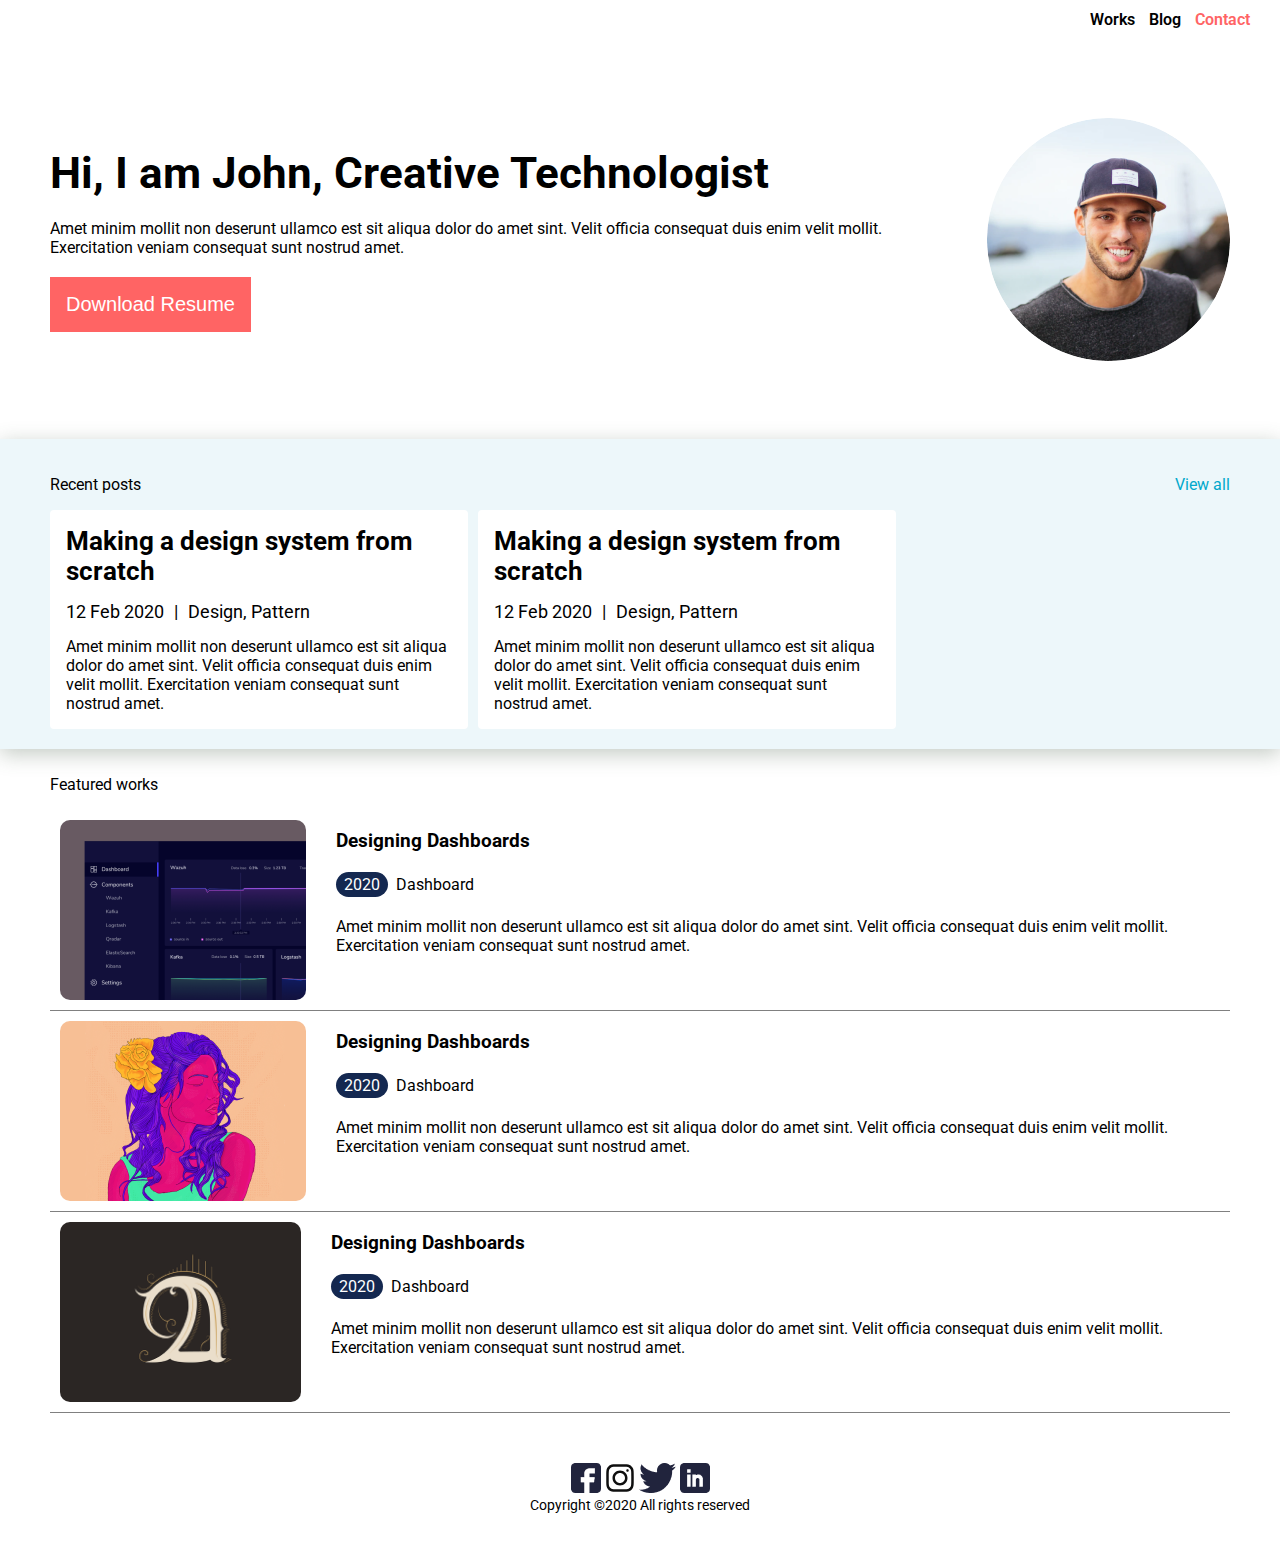
<file: index.html>
<!DOCTYPE html>
<html lang="en">
  <head>
    <meta charset="UTF-8" />
    <meta name="viewport" content="width=device-width, initial-scale=1.0" />
    <link rel="stylesheet" href="style01.css" />
    <title>Document</title>
  </head>
  <body>
    <div class="main-wrapper">
      <header>
        <nav>
          <a href="./works.html">Works</a>
          <a href="./blog.html">Blog</a>
          <a href="#" class="highlight">Contact</a>
        </nav>
        <img class="hamburger-button" src="./pics/hamburger-button.svg" alt="">
      </header>
      <div class="introduction">
        <div class="detail">
          <h1>Hi, I am John, Creative Technologist</h1>
          <p>
            Amet minim mollit non deserunt ullamco est sit aliqua dolor do amet
            sint. Velit officia consequat duis enim velit mollit. Exercitation
            veniam consequat sunt nostrud amet.
          </p>
          <button>Download Resume</button>
        </div>
        <img src="./pics/Profile.png" alt="" />
      </div>

      <!-- recentPost -->
      <div class="recent-post">
        <div class="title">
          <p>Recent posts</p>
          <a href="">View all</a>
        </div>
        <div class="post">
          <div class="card">
            <h3>Making a design system from scratch</h3>
            <div class="date-and-type">
              <div class="date">12 Feb 2020</div>
              <p>|</p>
              <div class="type">Design, Pattern</div>
            </div>
            <div class="description">
              Amet minim mollit non deserunt ullamco est sit aliqua dolor do
              amet sint. Velit officia consequat duis enim velit mollit.
              Exercitation veniam consequat sunt nostrud amet.
            </div>
          </div>
          <div class="card">
            <h3>Making a design system from scratch</h3>
            <div class="date-and-type">
              <div class="date">12 Feb 2020</div>
              <p>|</p>
              <div class="type">Design, Pattern</div>
            </div>
            <div class="description">
              Amet minim mollit non deserunt ullamco est sit aliqua dolor do
              amet sint. Velit officia consequat duis enim velit mollit.
              Exercitation veniam consequat sunt nostrud amet.
            </div>
          </div>
        </div>
      </div>

      <!-- Feature work -->
      <div class="featured-work">
        <div class="title">
          <p>Featured works</p>
        </div>
        <div class="work">
          <img src="./pics/designing-dashboard.png" alt="" />
          <div class="detail">
            <h3>Designing Dashboards</h3>
            <div class="year-worktype">
              <div class="year">2020</div>
              <div class="work-type">Dashboard</div>
            </div>
            <div class="description">
              Amet minim mollit non deserunt ullamco est sit aliqua dolor do
              amet sint. Velit officia consequat duis enim velit mollit.
              Exercitation veniam consequat sunt nostrud amet.
            </div>
          </div>
        </div>
        <div class="work">
          <img src="./pics/vibrant.png" alt="" />
          <div class="detail">
            <h3>Designing Dashboards</h3>
            <div class="year-worktype">
              <div class="year">2020</div>
              <div class="work-type">Dashboard</div>
            </div>
            <div class="description">
              Amet minim mollit non deserunt ullamco est sit aliqua dolor do
              amet sint. Velit officia consequat duis enim velit mollit.
              Exercitation veniam consequat sunt nostrud amet.
            </div>
          </div>
        </div>
        <div class="work">
          <img src="./pics/36-days.png" alt="" />
          <div class="detail">
            <h3>Designing Dashboards</h3>
            <div class="year-worktype">
              <div class="year">2020</div>
              <div class="work-type">Dashboard</div>
            </div>
            <div class="description">
              Amet minim mollit non deserunt ullamco est sit aliqua dolor do
              amet sint. Velit officia consequat duis enim velit mollit.
              Exercitation veniam consequat sunt nostrud amet.
            </div>
          </div>
        </div>
      </div>

      <!-- Footer -->
      <footer>
        <div class="social-media">
          <img src="./pics/fb.png" alt="" />
          <img src="./pics/igLogo.svg" alt="" />
          <img src="./pics/Twitter.png" alt="" />
          <img src="./pics/Linkedin.png" alt="" />
          <p>Copyright ©2020 All rights reserved</p>
        </div>
      </footer>
    </div>
  </body>
</html>
</file>
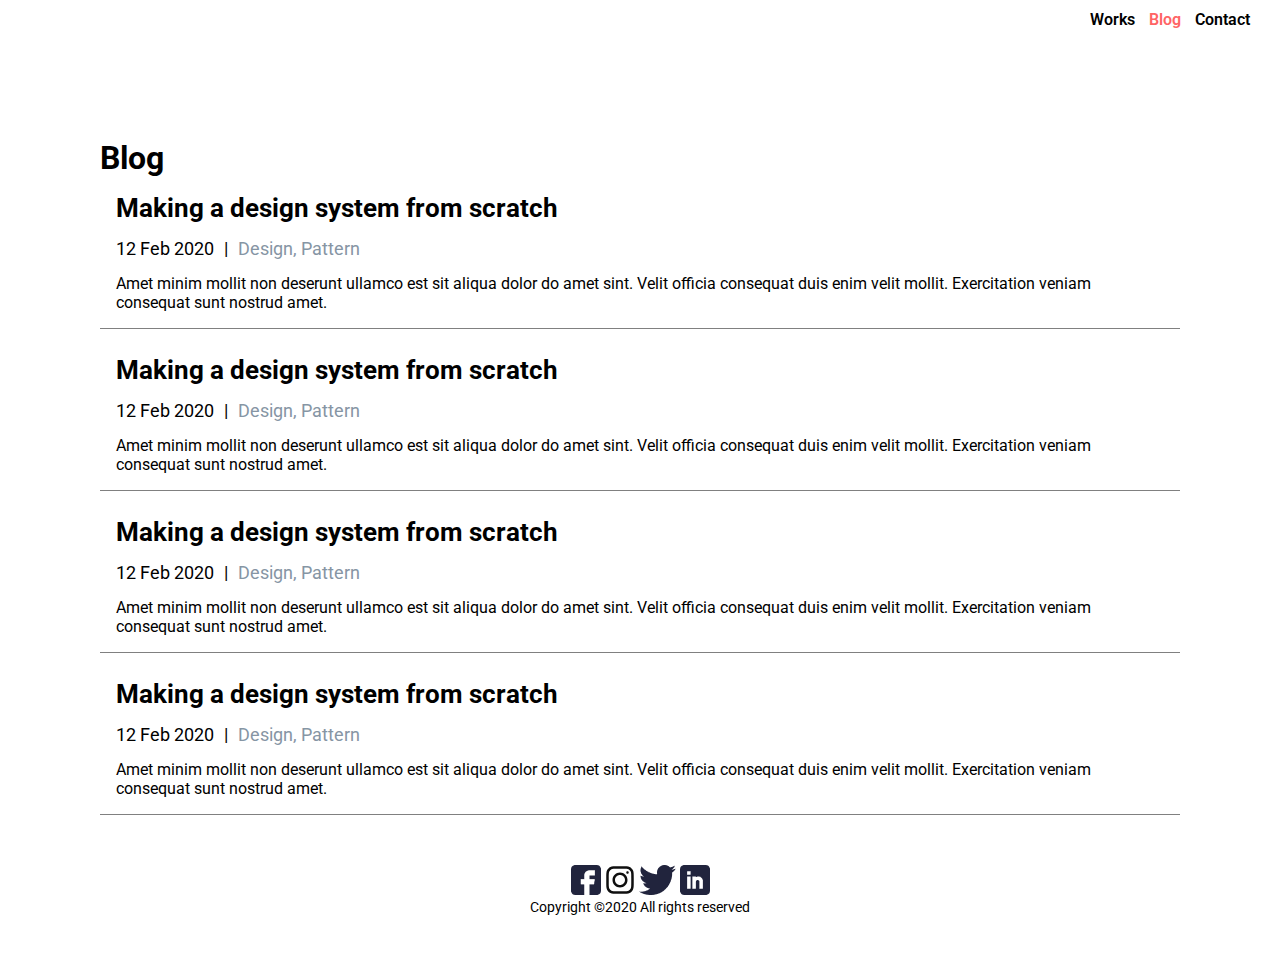
<file: blog.html>
<!DOCTYPE html>
<html lang="en">
  <head>
    <meta charset="UTF-8" />
    <meta name="viewport" content="width=device-width, initial-scale=1.0" />
    <link rel="stylesheet" href="style02.css" />
    <title>Document</title>
  </head>
  <body>
    <div class="main-wrapper">
        <!-- Header -->
      <header>
        <nav>
          <a href="./works.html">Works</a>
          <a href="#" class="highlight">Blog</a>
          <a href="index.html">Contact</a>
        </nav>
        <img class="hamburger-button" src="./pics/hamburger-button.svg" alt="">
      </header>

      <!-- content -->
      <div class="content">
        <div class="recent-post">
            <h1>Blog</h1>
            <div class="post">
              <div class="card">
                <h3>Making a design system from scratch</h3>
                <div class="date-and-type">
                  <div class="date">12 Feb 2020</div>
                  <p>|</p>
                  <div class="type">Design, Pattern</div>
                </div>
                <div class="description">
                  Amet minim mollit non deserunt ullamco est sit aliqua dolor do
                  amet sint. Velit officia consequat duis enim velit mollit.
                  Exercitation veniam consequat sunt nostrud amet.
                </div>
              </div>
              <div class="card">
                <h3>Making a design system from scratch</h3>
                <div class="date-and-type">
                  <div class="date">12 Feb 2020</div>
                  <p>|</p>
                  <div class="type">Design, Pattern</div>
                </div>
                <div class="description">
                  Amet minim mollit non deserunt ullamco est sit aliqua dolor do
                  amet sint. Velit officia consequat duis enim velit mollit.
                  Exercitation veniam consequat sunt nostrud amet.
                </div>
              </div>
              <div class="card">
                <h3>Making a design system from scratch</h3>
                <div class="date-and-type">
                  <div class="date">12 Feb 2020</div>
                  <p>|</p>
                  <div class="type">Design, Pattern</div>
                </div>
                <div class="description">
                  Amet minim mollit non deserunt ullamco est sit aliqua dolor do
                  amet sint. Velit officia consequat duis enim velit mollit.
                  Exercitation veniam consequat sunt nostrud amet.
                </div>
              </div>
              <div class="card">
                <h3>Making a design system from scratch</h3>
                <div class="date-and-type">
                  <div class="date">12 Feb 2020</div>
                  <p>|</p>
                  <div class="type">Design, Pattern</div>
                </div>
                <div class="description">
                  Amet minim mollit non deserunt ullamco est sit aliqua dolor do
                  amet sint. Velit officia consequat duis enim velit mollit.
                  Exercitation veniam consequat sunt nostrud amet.
                </div>
              </div>
            </div>
          </div>
      </div>

      <!-- Footer -->
      <footer>
        <div class="social-media">
          <img src="./pics/fb.png" alt="" />
          <img src="./pics/igLogo.svg" alt="" />
          <img src="./pics/Twitter.png" alt="" />
          <img src="./pics/Linkedin.png" alt="" />
          <p>Copyright ©2020 All rights reserved</p>
        </div>
      </footer>
    </div>
  </body>
</html>
</file>
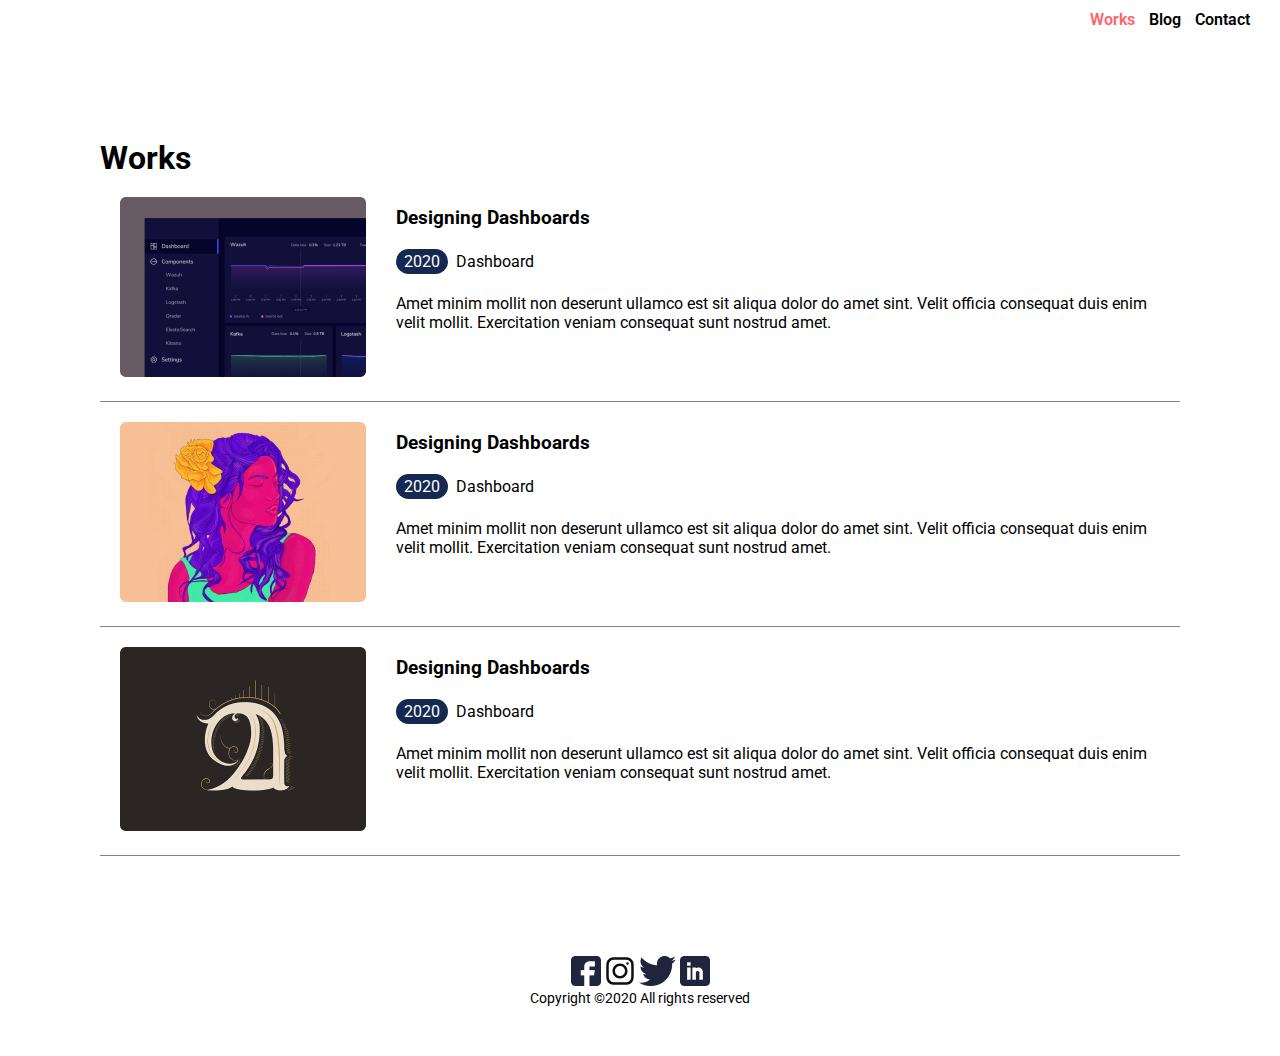
<file: works.html>
<!DOCTYPE html>
<html lang="en">
  <head>
    <meta charset="UTF-8" />
    <meta name="viewport" content="width=device-width, initial-scale=1.0" />
    <link rel="stylesheet" href="style03.css" />
    <title>Document</title>
  </head>
  <body>
    <div class="main-wrapper">
      <header>
        <nav>
          <a href="#" class="highlight">Works</a>
          <a href="./blog.html">Blog</a>
          <a href="./index.html">Contact</a>
        </nav>
        <img class="hamburger-button" src="./pics/hamburger-button.svg" alt="">
      </header>
      <div class="content">
        <h1>Works</h1>
        <div class="work">
          <div class="img-card">
            <img src="./pics/designing-dashboard.png" alt="" />
          </div>
          <div class="detail">
            <h3>Designing Dashboards</h3>
            <div class="year-worktype">
              <div class="year">2020</div>
              <div class="work-type">Dashboard</div>
            </div>
            <div class="description">
              Amet minim mollit non deserunt ullamco est sit aliqua dolor do
              amet sint. Velit officia consequat duis enim velit mollit.
              Exercitation veniam consequat sunt nostrud amet.
            </div>
          </div>
        </div>
        <div class="work">
          <div class="img-card">
            <img src="./pics/vibrant.png" alt="" />
          </div>
            <div class="detail">
              <h3>Designing Dashboards</h3>
              <div class="year-worktype">
                <div class="year">2020</div>
                <div class="work-type">Dashboard</div>
              </div>
              <div class="description">
                Amet minim mollit non deserunt ullamco est sit aliqua dolor do
                amet sint. Velit officia consequat duis enim velit mollit.
                Exercitation veniam consequat sunt nostrud amet.
              </div>
            </div>
          </div>
          <div class="work">
            <div class="img-card">
              <img src="./pics/36-days.png" alt="" />
            </div>
            <div class="detail">
              <h3>Designing Dashboards</h3>
              <div class="year-worktype">
                <div class="year">2020</div>
                <div class="work-type">Dashboard</div>
              </div>
              <div class="description">
                Amet minim mollit non deserunt ullamco est sit aliqua dolor do
                amet sint. Velit officia consequat duis enim velit mollit.
                Exercitation veniam consequat sunt nostrud amet.
              </div>
            </div>
          </div>
      </div>
      <footer>
        <div class="social-media">
          <img src="./pics/fb.png" alt="" />
          <img src="./pics/igLogo.svg" alt="" />
          <img src="./pics/Twitter.png" alt="" />
          <img src="./pics/Linkedin.png" alt="" />
          <p>Copyright ©2020 All rights reserved</p>
        </div>
      </footer>
    </div>
  </body>
</html>
</file>
<file: style01.css>
@import url('https://fonts.googleapis.com/css2?family=Roboto:ital,wght@0,100;0,300;0,400;0,500;0,700;0,900;1,100;1,300;1,400;1,500;1,700;1,900&display=swap');

html {
  font-family: "Roboto", sans-serif;
}
* {
  box-sizing: border-box;
  margin: 0;
  padding: 0;
}
.main-wrapper {
  /* background-color: red; */
  background-color: white;
  max-width: 100vw;
  min-height: 100vh;
}
header {
  background-color: white;
  text-align: right;
  padding: 10px 30px;
}
header nav a{
  text-decoration: none;
  color: black;
  margin-left: 10px;
  font-weight: 600;
}
.hamburger-button{
  height: 200px;
  display: none;
}
.introduction {
  /* background-color: blueviolet; */
  height: 400px;
  display: flex;
  gap: 50px;
  align-items: center;
  padding: 50px;
}
.introduction .detail {
  display: flex;
  flex-direction: column;
  gap: 20px;
}
.introduction .detail h1{
  font-size: 44px;
}
.introduction img {
  height: 243px;
  border-radius: 50%;
}
.introduction button {
  width: fit-content;
  font-size: 20px;
  color: white;
  padding: 1rem;
  background-color: #ff6464;
  cursor: pointer;
  border: none;
}
.title {
  padding: 1rem 0;
  display: flex;
  justify-content: space-between;
}
.title a{
  text-decoration: none;
  color: #00A8CC;
}
.recent-post {
  background-color: #EDF7FA;
  box-shadow: 0 5px 20px rgba(67, 91, 68, 0.323);

  padding: 20px 50px;
  display: flex;
  flex-direction: column;
}
.featured-work {
  padding: 50px;
  /* background-color: chartreuse; */
}
.recent-post .post{
  /* background-color: blueviolet; */
  
  width: 100%;
  display: flex;
  gap: 10px;
}
.recent-post .post .card{
  padding: 1rem;
  max-width: 418px;
  background-color: white;
  border-radius: 4px;
  display: flex;
  flex-direction: column;
  gap: 15px;
}
.recent-post .post .card h3{
  font-size: 26px;
}
.date-and-type{
  font-size: 18px;
  display: flex;
  width: fit-content;
  gap: 10px;
}
.featured-work{
  display: flex;
  flex-direction: column;
  padding-top: 10px;
}
.featured-work .work{
  /* background-color: aqua; */
  border-bottom: 1px solid gray;
  gap: 20px;
  padding: 10px;
  display: flex;
}
.featured-work .work img{
  border-radius: 10px;
  border: 0px;
  height: 180px;
}
.work .detail{
  width: 100%;
  /* background-color: #ff6464; */
  padding: 10px;
  display: flex;
  flex-direction: column;
  gap: 20px;
}
.year-worktype{
  display: flex;
  align-items: center;
  gap: 8px;
}
.year{
  background-color: #142850;
  height: 25px;
  border-radius: 12.5px;
  padding-inline: 0.5rem;
  color: white;
  display: flex;
  align-items: center;

}
footer{
  height: 100px;
  /* background-color: #ff6464; */
  display: flex;
  text-align: center;
  justify-content: center;
}
footer p{
  font-size: 14px;
}
.highlight{
  color: #ff6464;
}
.social-media{
  height: 30px;
}
.social-media img{
  height: 100%;
}

@media(max-width:1242px){
  .introduction{
    flex-direction: column-reverse;
    height: fit-content;
  }
  .recent-post .post{
    flex-direction: column;
  }
  .recent-post .post .card{
    max-width: 100%;
  }
  .work{
    display: flex;
    width: 100%;
    height: auto;
    flex-direction: column;
  }
  header nav{
    display: none;
  }
  .hamburger-button{
    display: inline-block;
    height: 25px;
  }
  .featured-work .work img{
    border-radius: 10px;
    border: 0px;
    height: auto;
  }
}
</file>
<file: style02.css>
@import url('https://fonts.googleapis.com/css2?family=Roboto:ital,wght@0,100;0,300;0,400;0,500;0,700;0,900;1,100;1,300;1,400;1,500;1,700;1,900&display=swap');

html {
  font-family: "Roboto", sans-serif;
}
* {
  box-sizing: border-box;
  margin: 0;
  padding: 0;
}
.main-wrapper {
  /* background-color: red; */
  background-color: white;
  max-width: 100vw;
  min-height: 100vh;
}
header {
  background-color: white;
  text-align: right;
  padding: 10px 30px;
}
header nav a{
  text-decoration: none;
  color: black;
  margin-left: 10px;
  font-weight: 600;
}
.hamburger-button{
  height: 200px;
  display: none;
}


.recent-post {
  padding: 100px 100px 50px;
  display: flex;
  flex-direction: column;
}
.featured-work {
  padding: 50px;
  /* background-color: chartreuse; */
}
.recent-post .post{
  /* background-color: blueviolet; */
  width: 100%;
  display: flex;
  flex-direction: column;
  gap: 10px;
}
.recent-post .post .card{
  padding: 1rem;
  max-width: 100%;
  /* background-color: rgb(255, 33, 33); */
  display: flex;
  flex-direction: column;
  gap: 15px;
  border-bottom: 1px solid gray;
}
.recent-post .post .card h3{
  font-size: 26px;
}
.type{
  color: #8695A4;
}
.date-and-type{
  font-size: 18px;
  display: flex;
  width: fit-content;
  gap: 10px;
}


footer{
  height: 100px;
  /* background-color: #ff6464; */
  display: flex;
  text-align: center;
  justify-content: center;
}
footer p{
  font-size: 14px;
}
.highlight{
  color: #ff6464;
}
.social-media{
  height: 30px;
}
.social-media img{
  height: 100%;
}


@media(max-width:1242px){
  .recent-post{
    padding: 30px;
  }
  header nav{
    display: none;
  }
  .hamburger-button{
    display: inline-block;
    height: 25px;
  }
}
</file>
<file: style03.css>
@import url("https://fonts.googleapis.com/css2?family=Roboto:ital,wght@0,100;0,300;0,400;0,500;0,700;0,900;1,100;1,300;1,400;1,500;1,700;1,900&display=swap");

html {
  font-family: "Roboto", sans-serif;
}
* {
  box-sizing: border-box;
  margin: 0;
  padding: 0;
}
.main-wrapper {
  /* background-color: red; */
  background-color: white;
  max-width: 100vw;
  min-height: 100vh;
}
header {
  background-color: white;
  text-align: right;
  padding: 10px 30px;
}
header nav a{
  text-decoration: none;
  color: black;
  margin-left: 10px;
  font-weight: 600;
}
.hamburger-button{
  height: 200px;
  display: none;
}
.content{
    width: 100%;
    height: 100%;
    padding: 100px;
}
.recent-post {
  padding: 150px 150px 50px;
  display: flex;
  flex-direction: column;
}
.featured-work {
  padding: 50px;
  /* background-color: chartreuse; */
}
.featured-work {
  display: flex;
  flex-direction: column;
  padding-top: 10px;
}
.work {
  /* background-color: aqua; */
  border-bottom: 1px solid gray;
  gap: 20px;
  padding: 20px;
  display: flex;
}
.featured-work .work img {
  border-radius: 10px;
  border: 0px;
}
.work .detail {
  width: 100%;
  /* background-color: #ff6464; */
  padding: 10px;
  display: flex;
  flex-direction: column;
  gap: 20px;
}
.img-card img{
  width: 246px;
}
.year-worktype {
  display: flex;
  align-items: center;
  gap: 8px;
}
.year {
  background-color: #142850;
  height: 25px;
  border-radius: 12.5px;
  padding-inline: 0.5rem;
  color: white;
  display: flex;
  align-items: center;
}
footer{
    height: 100px;
    /* background-color: #ff6464; */
    display: flex;
    text-align: center;
    justify-content: center;
  }
  footer p{
    font-size: 14px;
  }
  .highlight{
    color: #ff6464;
  }
  .social-media{
    height: 30px;
  }
  .social-media img{
    height: 100%;
  }

  @media(max-width:1242px){
    .img-card{
      width: 100%;
      min-height: 200px;
      max-height: 400px;
      overflow: hidden;
      display: flex;
      justify-content: center;
      align-items: center;
    }
    .img-card img{
      width: 100%;
    }
    .work{
      display: flex;
      flex-direction: column;
    }
    .content{
      padding: 30px;
    }
    header nav{
      display: none;
    }
    .hamburger-button{
      display: inline-block;
      height: 25px;
    }
  }
</file>
